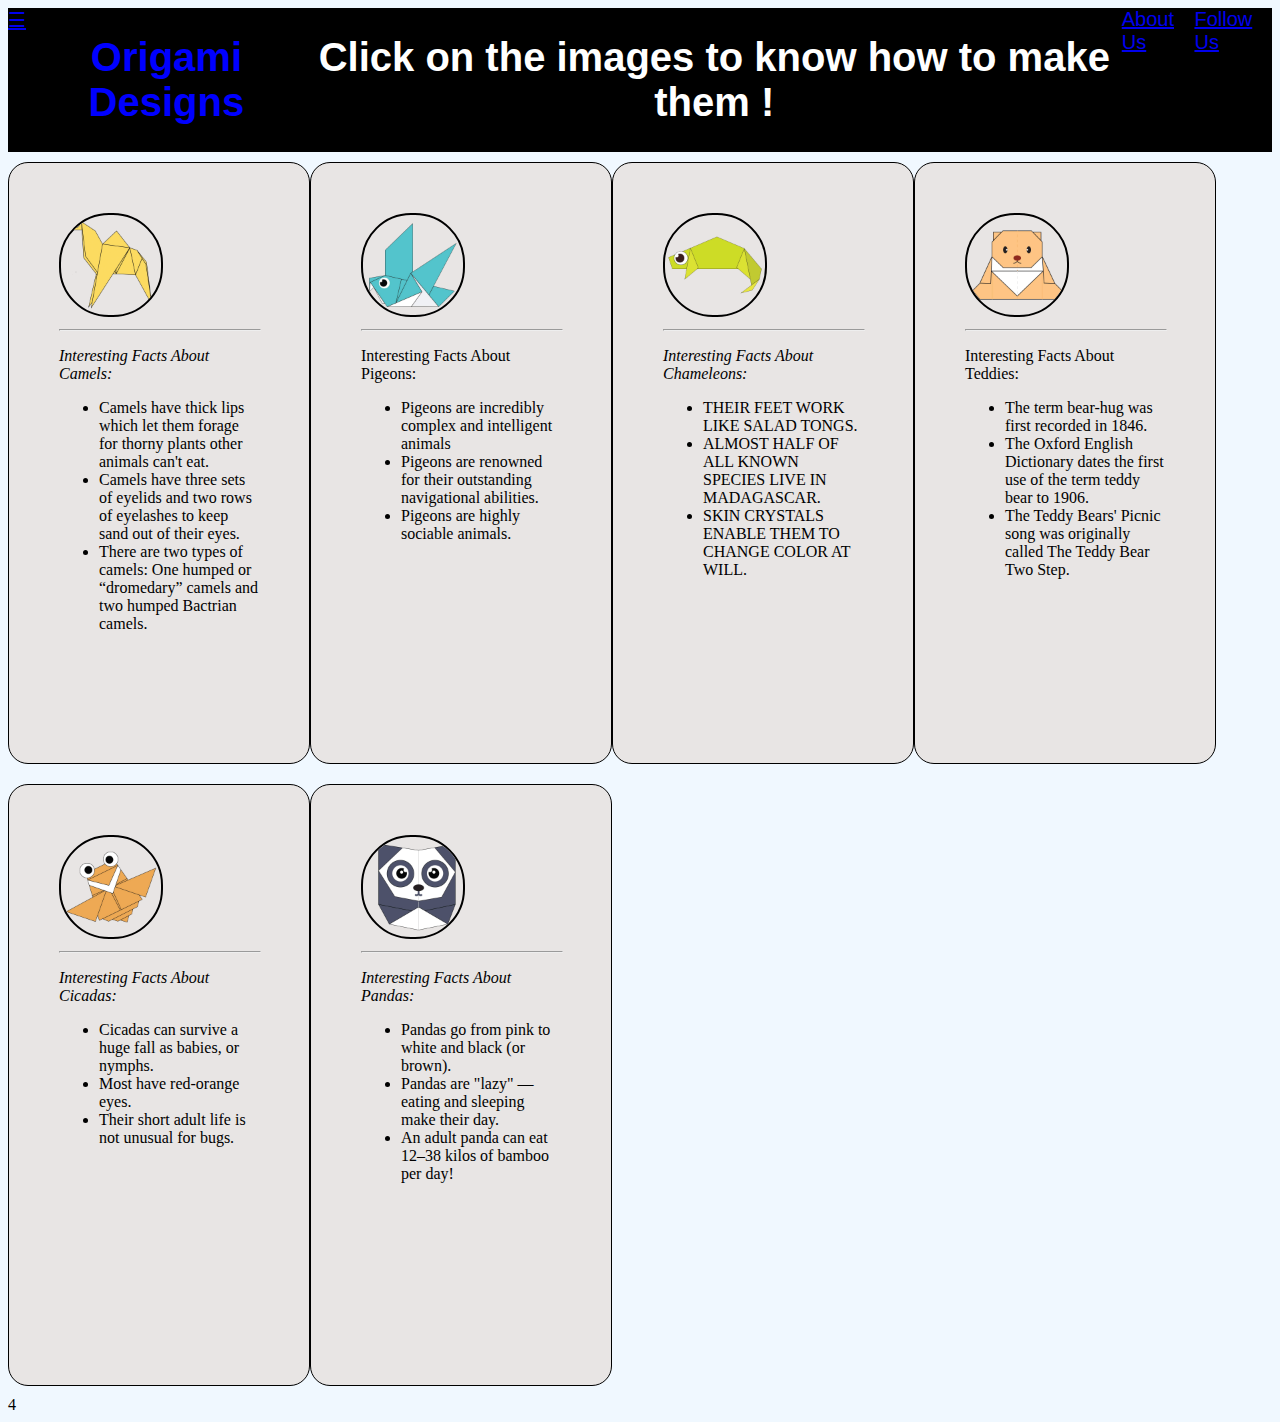
<file: index.html>
<!DOCTYPE html>
<html>

<head>
  <title>Origami Designs</title>
 
  <link rel="stylesheet"
    type="text/css"
    href="style.css"/>
</head>

<body style="background-color: #F0F8FF;">

  <div class="head">
    <div class="menu">
        <div ><a href ="#">☰</a></div>
        <font color = "blue">
          <h1><b><u></u><center>Origami Designs</center></u></b></h1>
        </font>
        <h1><b><u></u><center>Click on the images to know how to make them !</center></u></b></h1>
        <div ><a href ="about.html">About Us</a></div>
        <a href="followus.html">Follow Us</a></h2>
    </div>
</div>


  <div class="grid">
      <div class ="origami">
      <a href="http://origami.me/camel" target="_blank"><img src="camel.png" width=100 height=100></a>
      <hr width = 200px>
      <p><i>Interesting Facts About Camels:</i></p>
      <ul>
        <li> Camels have thick lips which let them forage for thorny plants other animals can't eat.<br></li>
          <li> Camels have three sets of eyelids and two rows of eyelashes to keep sand out of their eyes.<br></li>
          <li>There are two types of camels: One humped or “dromedary” camels and two humped Bactrian camels.</li>
      </ul>
    </div>

    <div class ="origami">
      <a href="http://origami.me/pigeon" target="_blank"><img src="pigeon.png" width=100 height=100></a>
      <hr width = 200px>
      <p>Interesting Facts About Pigeons:</p>
      <ul>
        <li>Pigeons are incredibly complex and intelligent animals</li>
        <li>Pigeons are renowned for their outstanding navigational abilities.</li>
        <li>Pigeons are highly sociable animals.</li>
      </ul>
    </div>

    <div class ="origami">
      <a href="http://origami.me/chameleon" target="_blank"><img src="chameleon.png" width=100
          height=100></a>
          <hr width = 200px>
      <p><i>Interesting Facts About Chameleons:</i></p>
      <ul>
        <li> THEIR FEET WORK LIKE SALAD TONGS.<br></li>
      <li> ALMOST HALF OF ALL KNOWN SPECIES LIVE IN MADAGASCAR.<br></li>
        <li>SKIN CRYSTALS ENABLE THEM TO CHANGE COLOR AT WILL.</li>
      </ul>
    </div>

    <div class ="origami">
      <a href="http://origami.me/teddy-bear" target="_blank"><img src="teddy.png" width=100 height=100></a>
      <hr width = 200px>
      <p>Interesting Facts About Teddies:</p>
      <ul>
        <li> The term bear-hug was first recorded in 1846.<br></li>
      <li> The Oxford English Dictionary dates the first use of the term teddy bear to 1906.<br></li>
        <li>The Teddy Bears' Picnic song was originally called The Teddy Bear Two Step.</li>
      </ul>
    </div>

    <div class ="origami">
      <a href="http://origami.me/flying-cicada" target="_blank"><img src="cicada.png" width=100
          height=100></a>
          <hr width = 200px>
      <p><i>Interesting Facts About Cicadas:</i></p>
      <ul>
        <li> Cicadas can survive a huge fall as babies, or nymphs.<br></li>
      <li> Most have red-orange eyes.<br></li>
        <li>Their short adult life is not unusual for bugs.</li>
      </ul>
    </div>

    <div class ="origami">
      <a href="http://origami.me/panda" target="_blank"><img src="panda.png" width=100 height=100></a>
      <hr width = 200px>
      <p><i>Interesting Facts About Pandas:</i></p>
      <ul>
        <li> Pandas go from pink to white and black (or brown).<br></li>
      <li> Pandas are "lazy" — eating and sleeping make their day.<br></li>
        <li>An adult panda can eat 12–38 kilos of bamboo per day!</li>
      </ul>
    </div>

  </div>4

</body>

</html>
</file>
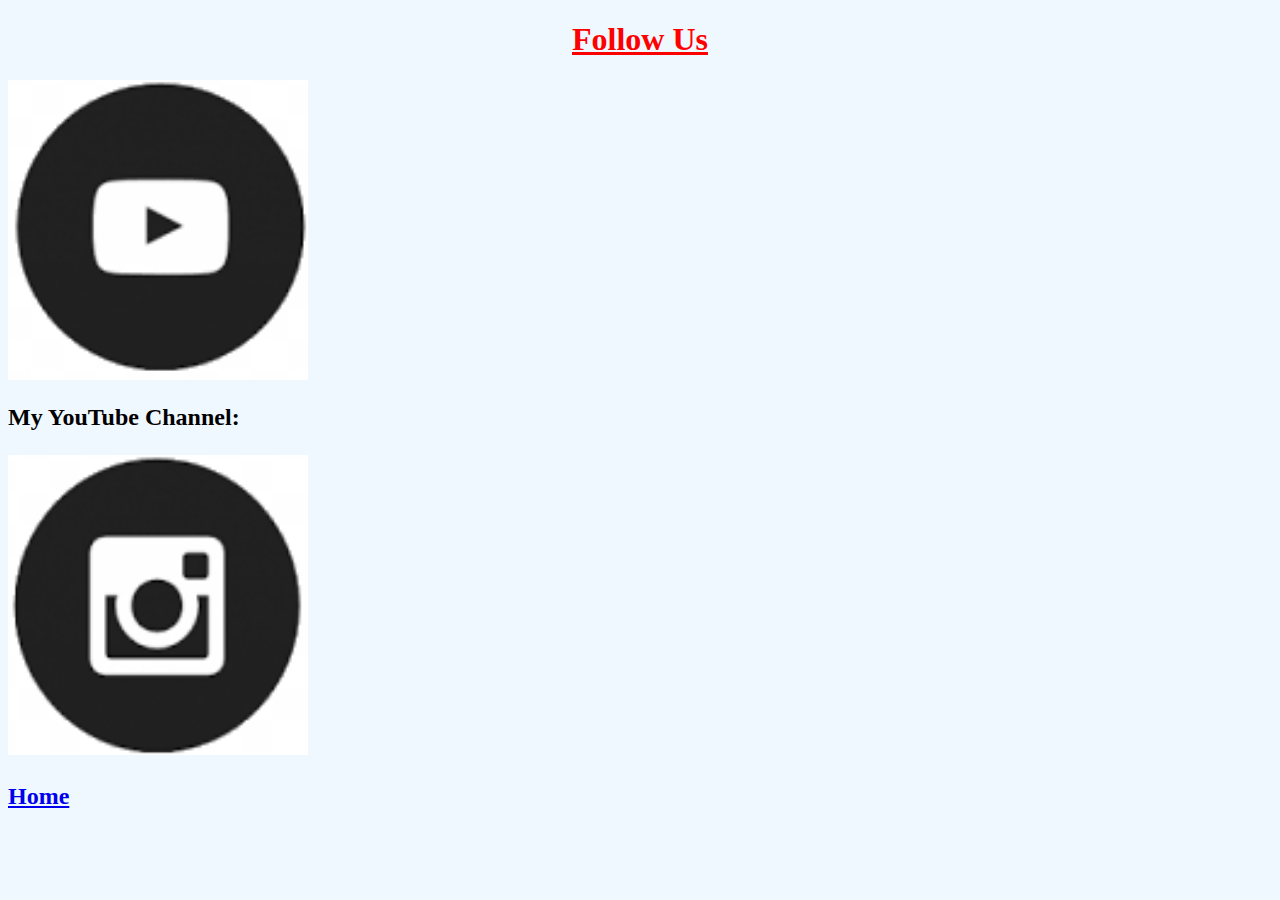
<file: followus.html>
<!DOCTYPE html>
<html>
  <head>
    <title>
      Origami designs
    </title>
    <style>
      h1 {
        color:red;
      }
     
    </style>
  </head>
  <body bgcolor="#F0F8FF">
    <h1><b><u><center>Follow Us</center></u></b></h1>
    <a href = "#"><img src = "youtube.png" width= 300 height= 300></a>
    <h2>
        My YouTube Channel: 
        <ul>
    </h2>


    <a href = "#"><img src = "insta.png" width= 300 height= 300></a>
    <h2>
        <ul>
    </h2>
   <h2> <a href="index.html">Home</a><br></h2>
  </body>
</html>
</file>
<file: style.css>
.grid {
    background: rgb(133, 112, 112);
    background-color: #F0F8FF;
    display: flex;
    justify-content: last baseline;
    flex-direction: row;
    text-align: left;
    flex-wrap: wrap;
  }

.grid img{
    border: 2px solid black;
    border-radius: 50px;
}
  
  .camel {
    border: 1px solid black;
    margin-top: 10px;
    margin-bottom: 10px;
    width: 200px;
    height: 500px;
    padding: 50px;
    background-color:#E8E5E4;
  }
  
  
  .chameleon {
    border: 1px solid black;
    margin-top: 10px;
    margin-bottom: 10px;
    width: 200px;
    height: 500px;
    padding: 50px;
    background-color:#E8E5E4;
  }
  
  .cicada {
    border: 1px solid black;
    margin-top: 10px;
    margin-bottom: 10px;
    width: 200px;
    height: 400px;
    padding: 50px;
    background-color:#E8E5E4;
  }
  
  .panda {
    border: 1px solid black;
    margin-top: 10px;
    margin-bottom: 10px;
    width: 200px;
    height: 400px;
    padding: 50px;
    background-color:#E8E5E4;
  }
  
  .pigeon {
    border: 1px solid black;
    margin-top: 10px;
    margin-bottom: 10px;
    width: 200px;
    height: 500px;
    padding: 50px;
    background-color:#E8E5E4;
  }
  
  .teddy {
    border: 1px solid black;
    margin-top: 10px;
    margin-bottom: 10px;
    width: 200px;
    height: 500px;
    padding: 50px;
    background-color:#E8E5E4;
  }

  .youtube{
    border: 1px solid black;
    margin-top: 10px;
    margin-bottom: 10px;
    width: 200px;
    height: 650px;
    padding: 50px;
    background-color:#E8E5E4;
  }

  .instagram{
    border: 1px solid black;
    margin-top: 10px;
    margin-bottom: 10px;
    width: 200px;
    height: 650px;
    padding: 50px;
    background-color:#E8E5E4;
  }
  .menu{
    display: flex;
    justify-content: space-between;
    background-color: black;
    font-size: 20px;
    font-family: sans-serif;
    font-weight: 400;
    color: white;
  }
  .origami {
    
    border-radius: 20px;
    width:310px;
    font-family: fantasy;

    border: 1px solid black;
    margin-top: 10px;
    margin-bottom: 10px;
    width: 200px;
    height: 500px;
    padding: 50px;
    background-color:#E8E5E4;
}
</file>
